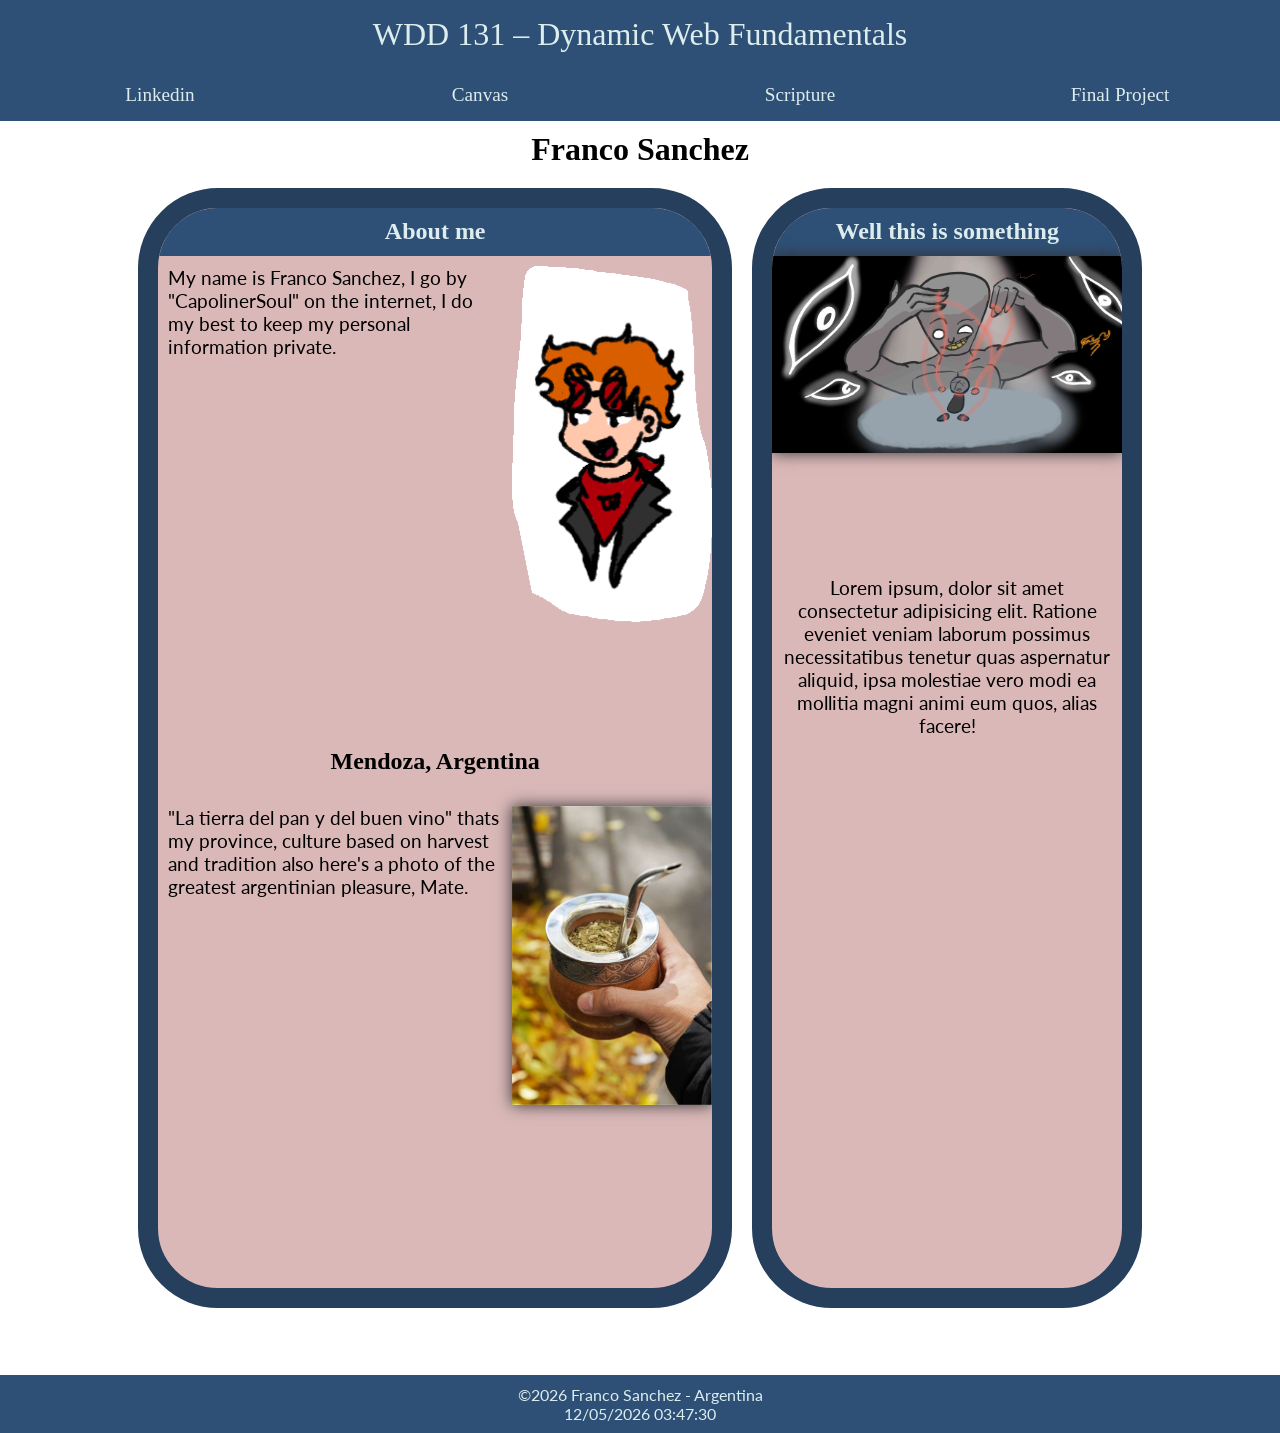
<file: index.html>
<!DOCTYPE html>
<html lang="en">
<head>
    <meta charset="UTF-8">
    <meta name="viewport" content="width=device-width, initial-scale=1.0">
    <title>WDD 131 – Dynamic Web Fundamentals – Franco Sanchez</title>
    <meta name="description" content="WDD 131 - Dynamic Web Fundamentals">
    <meta name="author" content="Franco Sanchez">
    <link rel="stylesheet" href="styles/base.css">
    <script src="scripts/getdates.js" defer></script>
    <link rel="preconnect" href="https://fonts.googleapis.com">
    <link rel="preconnect" href="https://fonts.gstatic.com" crossorigin>
    <link href="https://fonts.googleapis.com/css2?family=Lato:ital,wght@0,100;0,300;0,400;0,700;0,900;1,100;1,300;1,400;1,700;1,900&display=swap" rel="stylesheet">
    <link href="https://fonts.googleapis.com/css2?family=Google+Sans:ital,opsz,wght@0,17..18,400..700;1,17..18,400..700&family=Lato:ital,wght@0,100;0,300;0,400;0,700;0,900;1,100;1,300;1,400;1,700;1,900&display=swap" rel="stylesheet">
</head>
<body>
    <header>
        <span id="course-title">WDD 131 – Dynamic Web Fundamentals</span>
        <nav><ul>
            <li><a href="https://www.linkedin.com/in/franco-sanchez-358b66241/">Linkedin</a></li>
            <li><a href="https://byupw.instructure.com/">Canvas</a></li>
            <li><a href="https://www.churchofjesuschrist.org/study/scriptures/bofm/2-ne/2?lang=eng&id=p11-p12#p11">Scripture</a></li>
            <li><a href="final/final.html">Final Project</a></li>
        </ul></nav>
    </header>
    <main>
        <h1>Franco Sanchez</h1>
        <section class="card">
            <h2>About me</h2>
            <p>My name is Franco Sanchez, I go by "CapolinerSoul" on the internet, I do my best to keep my personal information private.</p>
            <img src="images/profile.png" alt="CapolinerSoul" id="photoid">
            <h3>Mendoza, Argentina</h3>
            <p>"La tierra del pan y del buen vino" thats my province, culture based on harvest and tradition also here's a photo of the greatest argentinian pleasure, Mate.</p>
            <img src="images/mate.jpg" alt="Mate">
        </section>
        <section class="card" id="megalink">
            <h2>Well this is something</h2>
            <a href="https://www.youtube.com/watch?v=3tjEtOsno3Y"><img src="images/kidhorror.jpg" alt="kidhorror" id="megaimg"></a>
            <p>Lorem ipsum, dolor sit amet consectetur adipisicing elit. Ratione eveniet veniam laborum possimus necessitatibus tenetur quas aspernatur aliquid, ipsa molestiae vero modi ea mollitia magni animi eum quos, alias facere!</p>
        </section>
    </main>
    <footer>
        <p>©<span id="currentyear"></span> Franco Sanchez - Argentina</p>
        <p id="lastModified"></p>
    </footer>
</body>
</html>
</file>
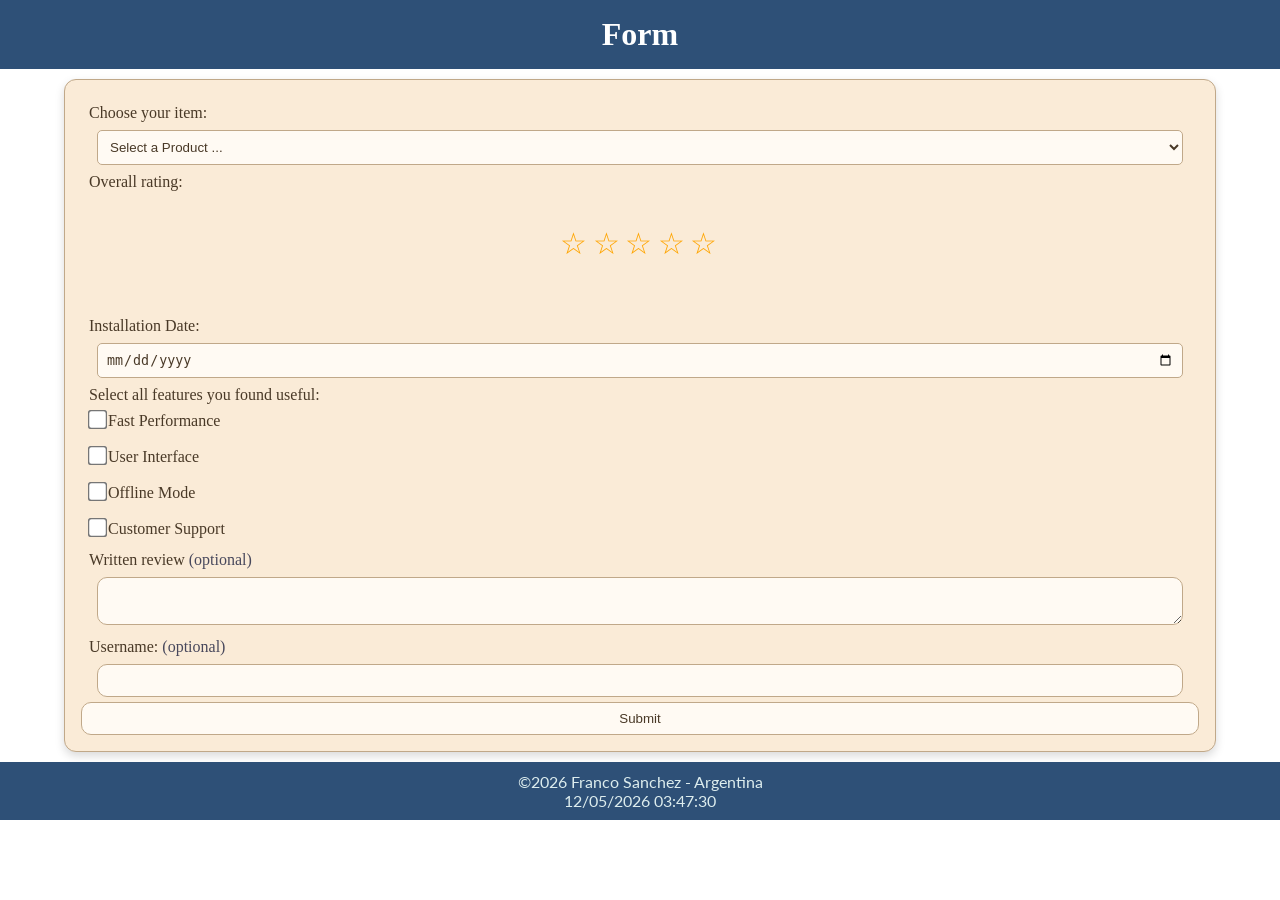
<file: form.html>
<!DOCTYPE html>
<html lang="en">
<head>
    <meta charset="UTF-8">
    <meta name="viewport" content="width=device-width, initial-scale=1.0">
    <title>WDD 131 – Dynamic Web Fundamentals – Franco Sanchez</title>
    <meta name="description" content="WDD 131 - Dynamic Web Fundamentals">
    <meta name="author" content="Franco Sanchez">
    <link rel="stylesheet" href="styles/base.css">
    <script src="scripts/getdates.js" defer></script>
    <script src="scripts/form.js" defer></script>
    <link rel="stylesheet" href="styles/form.css">
    <link rel="preconnect" href="https://fonts.googleapis.com">
    <link rel="preconnect" href="https://fonts.gstatic.com" crossorigin>
    <link href="https://fonts.googleapis.com/css2?family=Lato:ital,wght@0,100;0,300;0,400;0,700;0,900;1,100;1,300;1,400;1,700;1,900&display=swap" rel="stylesheet">
    <link href="https://fonts.googleapis.com/css2?family=Google+Sans:ital,opsz,wght@0,17..18,400..700;1,17..18,400..700&family=Lato:ital,wght@0,100;0,300;0,400;0,700;0,900;1,100;1,300;1,400;1,700;1,900&display=swap" rel="stylesheet">
</head>
<body>
    <header id="formtit"><h1>Form</h1></header>
    <div class="container">
    <form action="review.html" method="get">
        
        <div class="listing">
            <label for="product-select">Choose your item:</label>
            <select id="product-select" name="product" required>
            <option value="" disabled selected>Select a Product ...</option>
            </select>
        </div>
        <div class="startest"><p>Overall rating:</p>
        <div class="star-rating">
            <input type="radio" name="stars" id="star-a" value="1" required/>
            <label for="star-a"></label>

            <input type="radio" name="stars" id="star-b" value="2" required/>
            <label for="star-b"></label>

            <input type="radio" name="stars" id="star-c" value="3" required/>
            <label for="star-c"></label>

            <input type="radio" name="stars" id="star-d" value="4" required/>
            <label for="star-d"></label>

            <input type="radio" name="stars" id="star-e" value="5" required/>
            <label for="star-e"></label>
        </div>
        </div>
        <div class="insdate">
            <label for="install-date">Installation Date:</label>
            <input type="date" id="install-date" name="install-date" required>
        </div>
        <div>
            <fieldset>
                <legend>Select all features you found useful:</legend>

                <label for="feature1">
                    <input type="checkbox" id="feature1" name="features" value="fast_performance">
                    Fast Performance
                </label><br>

                <label for="feature2">
                    <input type="checkbox" id="feature2" name="features" value="user_interface">
                    User Interface
                </label><br>

                <label for="feature3">
                    <input type="checkbox" id="feature3" name="features" value="offline_mode">
                    Offline Mode
                </label><br>

                <label for="feature4">
                    <input type="checkbox" id="feature4" name="features" value="customer_support">
                    Customer Support
                </label>
            </fieldset>
        </div>
        <div class="writtenbox">
            <label for="user-review">Written review <span class="blu">(optional)</span></label>
            <textarea id="user-review" name="user_review"></textarea>
        </div>
        <div class="single-slot-text">
            <label for="username">Username: <span class="blu">(optional)</span></label>
            <input type="text" id="username" name="username">
        </div>
        <button type="submit">Submit</button>
    </form>
    </div>
    <footer>
    <p>©<span id="currentyear"></span> Franco Sanchez - Argentina</p>
        <p id="lastModified"></p>
    </footer>
</body>
</html>
</file>
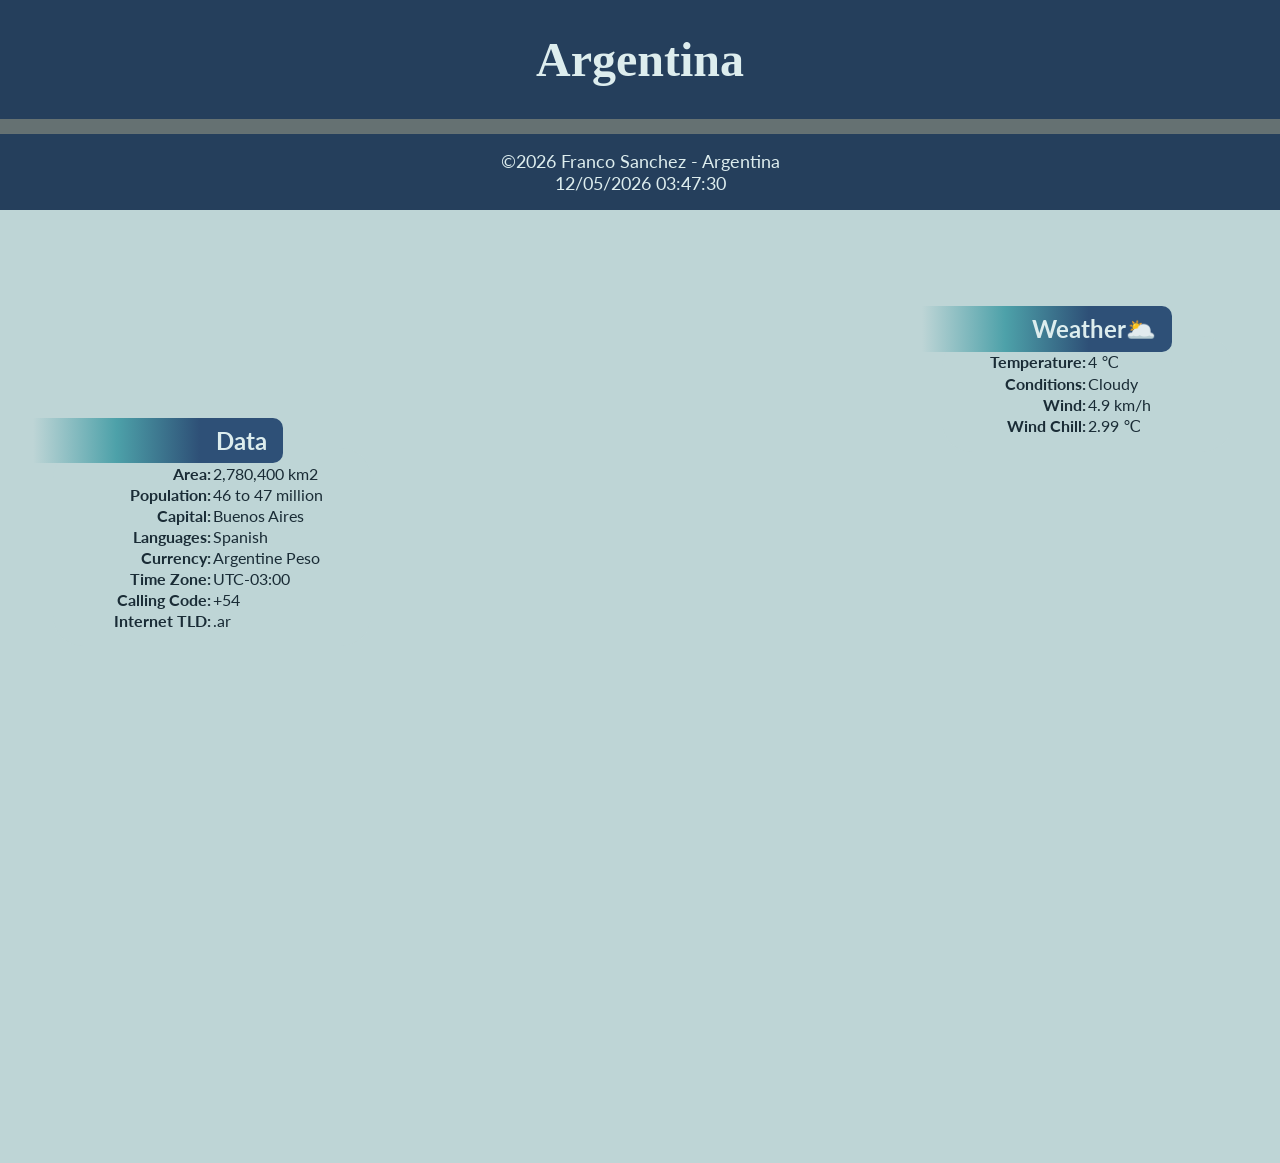
<file: place.html>
<!DOCTYPE html>
<html lang="en">
<head>
    <meta charset="UTF-8">
    <meta name="viewport" content="width=device-width, initial-scale=1.0">
    <title>WDD 131 – Dynamic Web Fundamentals – Franco Sanchez</title>
    <meta name="description" content="WDD 131 - Dynamic Web Fundamentals">
    <meta name="author" content="Franco Sanchez">
    <link rel="stylesheet" href="styles/place.css">
    <link rel="stylesheet" href="styles/place-large.css">
    <script src="scripts/getdates.js" defer></script>
    <script src="scripts/place.js" defer></script>
    <link rel="preconnect" href="https://fonts.googleapis.com">
    <link rel="preconnect" href="https://fonts.gstatic.com" crossorigin>
    <link href="https://fonts.googleapis.com/css2?family=Lato:ital,wght@0,100;0,300;0,400;0,700;0,900;1,100;1,300;1,400;1,700;1,900&display=swap" rel="stylesheet">
    <link href="https://fonts.googleapis.com/css2?family=Google+Sans:ital,opsz,wght@0,17..18,400..700;1,17..18,400..700&family=Lato:ital,wght@0,100;0,300;0,400;0,700;0,900;1,100;1,300;1,400;1,700;1,900&display=swap" rel="stylesheet">
</head>
<body>
    <header>
        <h1>Argentina</h1>
    </header>
    <main>
        <div class="container">
            <picture>
                <source srcset="images/perito_moreno.webp" media="(min-width:740px)">
                <img src="images/perito_small.webp" alt="perito_moreno">
            </picture>
            <section id="datalover">
                <div>
                    <h2>Data</h2>
                </div>
                <p class="infotype"><b>Area:</b></p><p class="info">2,780,400 km2</p>
                <p class="infotype"><b>Population:</b></p><p class="info">46 to 47 million</p>
                <p class="infotype"><b>Capital:</b></p><p class="info">Buenos Aires</p>
                <p class="infotype"><b>Languages:</b></p><p class="info">Spanish</p>
                <p class="infotype"><b>Currency:</b></p><p class="info">Argentine Peso</p>
                <p class="infotype"><b>Time Zone:</b></p><p class="info">UTC-03:00</p>
                <p class="infotype"><b>Calling Code:</b></p><p class="info">+54</p>
                <p class="infotype"><b>Internet TLD:</b></p><p class="info">.ar</p>
            </section>
            <section id="weatherlover">
                <div>
                    <h2 class="weathermenot">Weather</h2>
                </div>
                <img src="images/weather-icon.svg" alt="Weather Icon">
                <p class="infotype"><b>Temperature:</b></p><p class="info" id="temp"></p>
                <p class="infotype"><b>Conditions:</b></p><p class="info" id="cond"></p>
                <p class="infotype"><b>Wind:</b></p><p class="info" id="wind"></p>
                <p class="infotype"><b>Wind Chill:</b></p><p class="info" id="windc"></p>
            </section>
        </div>
    </main>
    <footer>
        <p>©<span id="currentyear"></span> Franco Sanchez - Argentina</p>
        <p id="lastModified"></p>
    </footer>
</body>
</html>
</file>
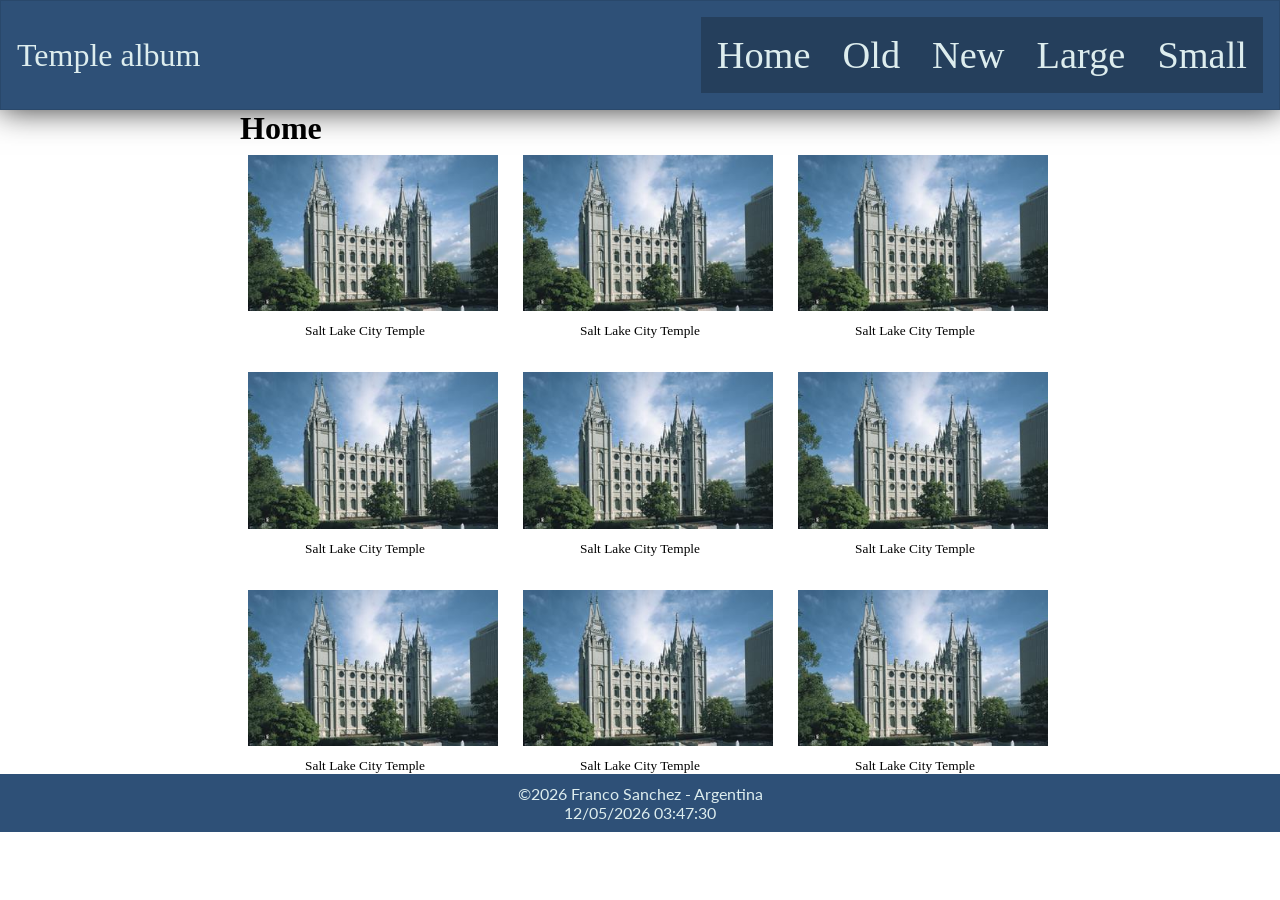
<file: temples.html>
<!DOCTYPE html>
<html lang="en">
<head>
    <meta charset="UTF-8">
    <meta name="viewport" content="width=device-width, initial-scale=1.0">
    <title>WDD 131 – Dynamic Web Fundamentals – Franco Sanchez</title>
    <meta name="description" content="Temple album">
    <meta name="author" content="Franco Sanchez">
    <link rel="stylesheet" href="styles/temples.css">
    <link rel="stylesheet" href="styles/temples-large.css">
    <script src="scripts/temples.js" defer></script>
    <script src="scripts/getdates.js" defer></script>
    <link rel="preconnect" href="https://fonts.googleapis.com">
    <link rel="preconnect" href="https://fonts.gstatic.com" crossorigin>
    <link href="https://fonts.googleapis.com/css2?family=Lato:ital,wght@0,100;0,300;0,400;0,700;0,900;1,100;1,300;1,400;1,700;1,900&display=swap" rel="stylesheet">
    <link href="https://fonts.googleapis.com/css2?family=Google+Sans:ital,opsz,wght@0,17..18,400..700;1,17..18,400..700&family=Lato:ital,wght@0,100;0,300;0,400;0,700;0,900;1,100;1,300;1,400;1,700;1,900&display=swap" rel="stylesheet">
</head>
<body>
    <header>
        Temple album
        <button type="button" id="menu"></button>
        <nav>   
                <a href="">Home</a>
                <a href="">Old</a>
                <a href="">New</a>
                <a href="">Large</a>
                <a href="">Small</a>
        </nav>
    </header>
    <main>
        <h1>Home</h1>
        <section>
            <div class="container">
                <figure><img src="images/salt-lake-temple.jpg" alt="salt lake temple"><figcaption>Salt Lake City Temple</figcaption></figure>
                <figure><img src="images/salt-lake-temple.jpg" alt="salt lake temple"><figcaption>Salt Lake City Temple</figcaption></figure>
                <figure><img src="images/salt-lake-temple.jpg" alt="salt lake temple"><figcaption>Salt Lake City Temple</figcaption></figure>
                <figure><img src="images/salt-lake-temple.jpg" alt="salt lake temple"><figcaption>Salt Lake City Temple</figcaption></figure>
                <figure><img src="images/salt-lake-temple.jpg" alt="salt lake temple"><figcaption>Salt Lake City Temple</figcaption></figure>
                <figure><img src="images/salt-lake-temple.jpg" alt="salt lake temple"><figcaption>Salt Lake City Temple</figcaption></figure>
                <figure><img src="images/salt-lake-temple.jpg" alt="salt lake temple"><figcaption>Salt Lake City Temple</figcaption></figure>
                <figure><img src="images/salt-lake-temple.jpg" alt="salt lake temple"><figcaption>Salt Lake City Temple</figcaption></figure>
                <figure><img src="images/salt-lake-temple.jpg" alt="salt lake temple"><figcaption>Salt Lake City Temple</figcaption></figure>  
            </div>
        </section>
        
    </main>
    <footer>
        <p>©<span id="currentyear"></span> Franco Sanchez - Argentina</p>
        <p id="lastModified"></p>
    </footer>
</body>
</html>
</file>
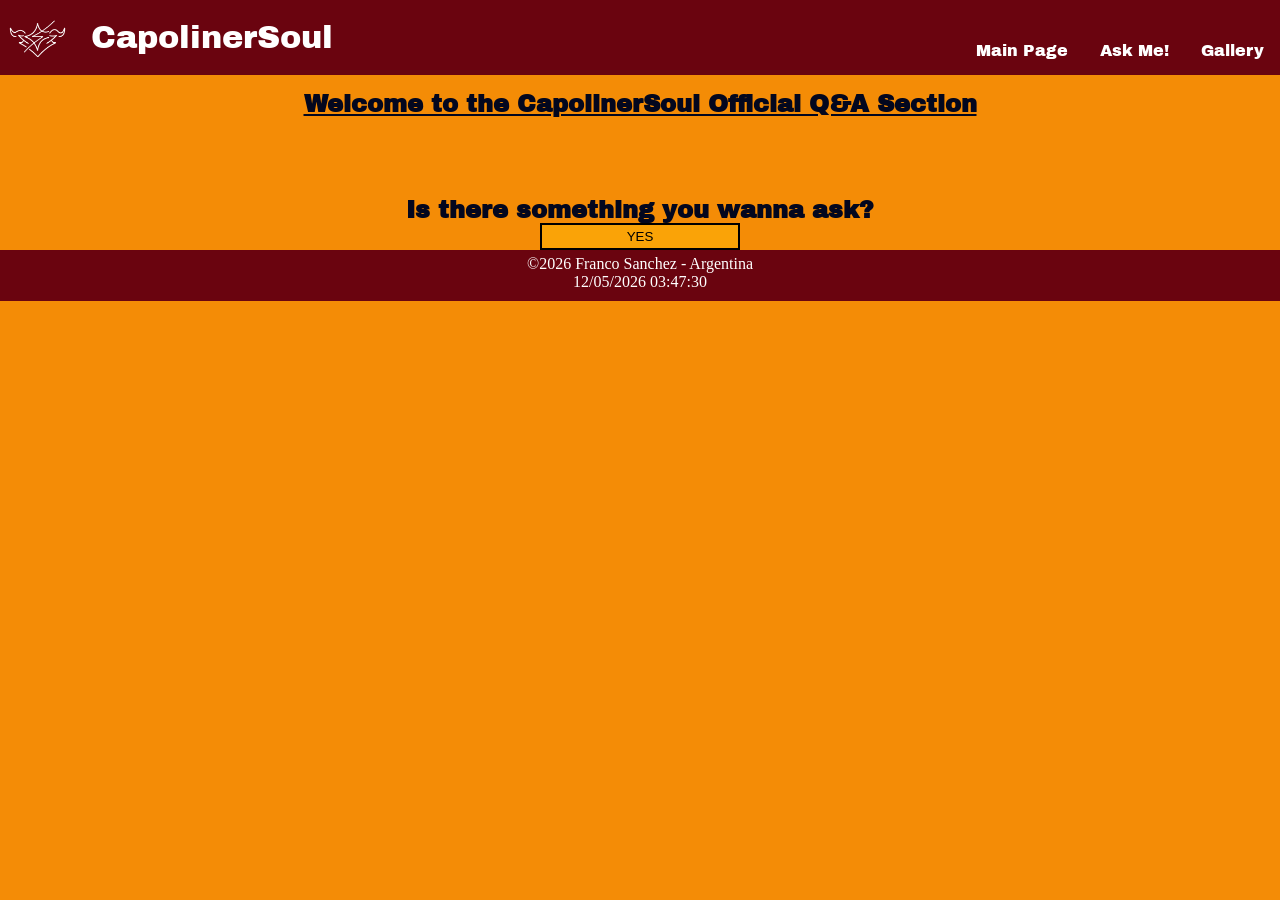
<file: project/plan2.html>
<!DOCTYPE html>
<html lang="en">
<head>
    <meta charset="UTF-8">
    <meta name="viewport" content="width=device-width, initial-scale=1.0">
    <title>Capoliner Soul's Realm</title>
    <script src="scripts/getdates.js" defer></script>
    <link rel="stylesheet" href="styles/plan.css">
    <link rel="stylesheet" href="styles/plan-large.css">
    <script src="scripts/plan.js" defer></script>
    <script src="scripts/form-logic.js" defer></script>
    <link rel="preconnect" href="https://fonts.googleapis.com">
    <link rel="preconnect" href="https://fonts.gstatic.com" crossorigin>
    <link href="https://fonts.googleapis.com/css2?family=Archivo+Black&family=Google+Sans:ital,opsz,wght@0,17..18,400..700;1,17..18,400..700&family=Lato:wght@400;700;900&family=Roboto:ital,wght@0,100..900;1,100..900&display=swap" rel="stylesheet">
</head>
<body>
    <header>
        <img src="images/souly_logo.webp" alt="souly_logo">
        <p>CapolinerSoul</p>
        <nav>
            <a href="siteplan.html">Main Page</a>
            <a href="plan2.html">Ask Me!</a>
            <a href="plan3.html">Gallery</a>
        </nav>
    </header>
    <section class="maintitle">
            <h1>Welcome to the CapolinerSoul Official Q&A Section</h1>
    </section>
    <section class="ask" id="lazy-ask-section">
                <h2>Is there something you wanna ask?</h2>
                <button id="booper">YES</button>
                <div id="notrepeating" class="hidden">
                    <p>You already made your question, don't be greedy!</p>
                </div>
                <!-- Añadida la clase hidden aquí para que no parpadee al cargar la página -->
                <div id="Q&A" class="hidden">
                    <form id="Question-Form">
                        <label for="name">Your Name</label>
                        <input type="text" id="name" name="name" required>
                        <label for="question">Your question</label>
                        <textarea name="question" id="question" required></textarea>
                        <button type="submit">Submit question</button>
                    </form>
                </div>
            </section>
    <footer>
        <p>©<span id="currentyear"></span> Franco Sanchez - Argentina</p>
        <p id="lastModified"></p>
    </footer>
</body>
</html>
</file>
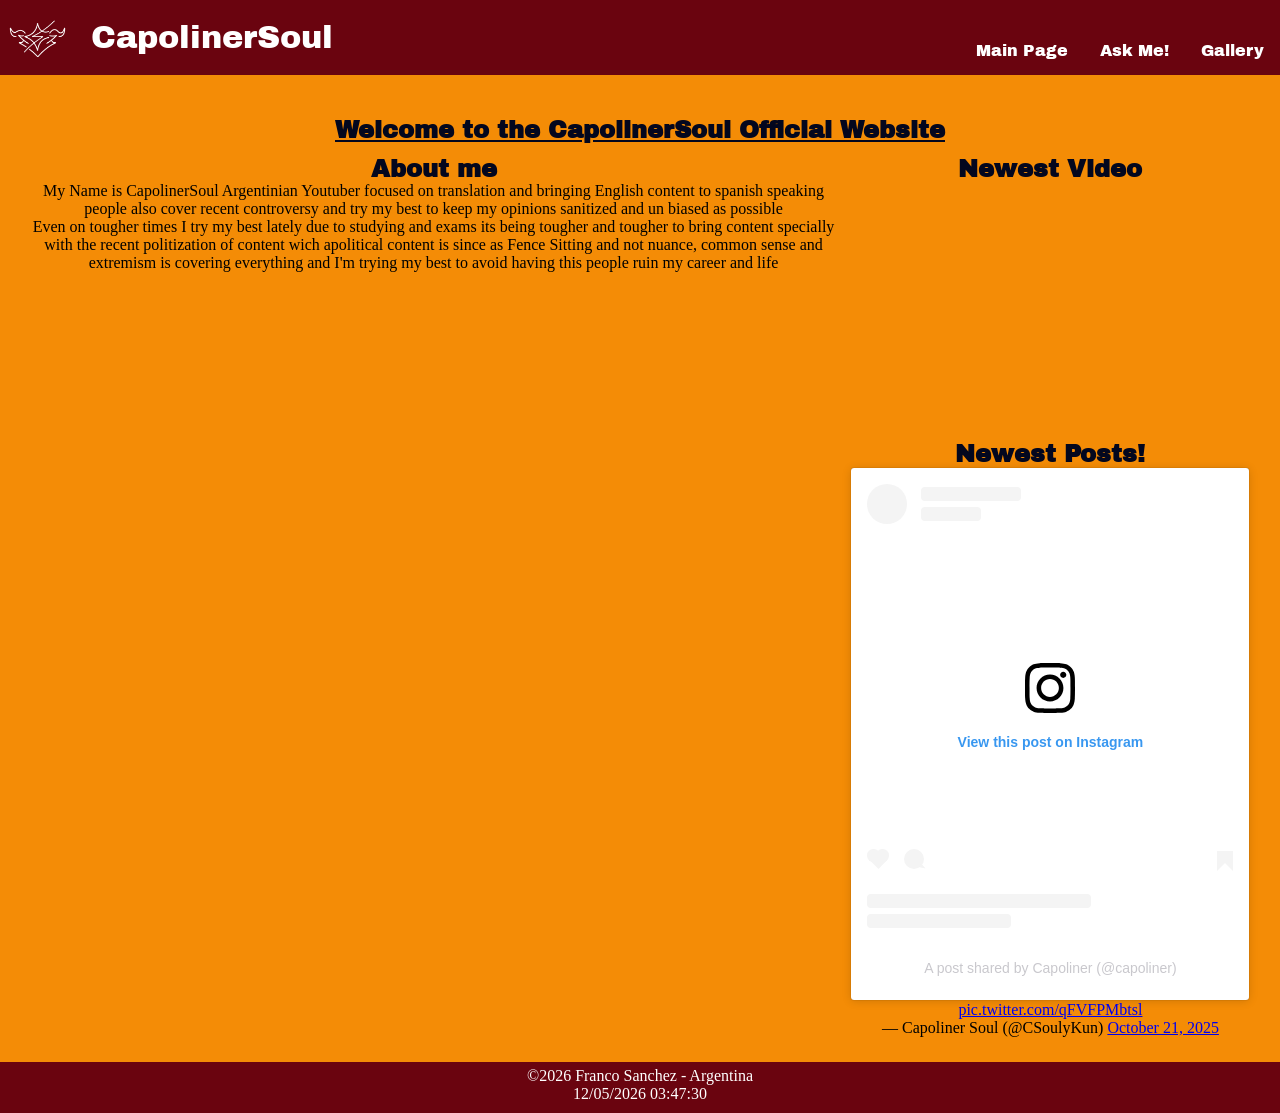
<file: project/siteplan.html>
<!DOCTYPE html>
<html lang="en">
<head>
    <meta charset="UTF-8">
    <meta name="viewport" content="width=device-width, initial-scale=1.0">
    <meta name="description" content="welcome to the CapolinerSoul Official Website">
    <meta name="author" content="Franco Sanchez">
    <title>Capoliner Soul's Realm</title>
    <script src="scripts/getdates.js" defer></script>
    <link rel="stylesheet" href="styles/plan.css">
    <link rel="stylesheet" href="styles/plan-large.css">
    <script src="scripts/plan.js" defer></script>
    <script src="scripts/form-logic.js" defer></script>
    <link rel="preconnect" href="https://fonts.googleapis.com">
    <link rel="preconnect" href="https://fonts.gstatic.com" crossorigin>
    <link href="https://fonts.googleapis.com/css2?family=Archivo+Black&family=Google+Sans:ital,opsz,wght@0,17..18,400..700;1,17..18,400..700&family=Lato:wght@400;700;900&family=Roboto:ital,wght@0,100..900;1,100..900&display=swap" rel="stylesheet">
</head>
<body>
    <header>
        <img src="images/souly_logo.webp" alt="souly_logo">
        <p>CapolinerSoul</p>
        <nav>
            <a href="siteplan.html">Main Page</a>
            <a href="plan2.html">Ask Me!</a>
            <a href="plan3.html">Gallery</a>
        </nav>
    </header>
    <div id="absolute_container">
        <section class="maintitle">
            <h1>Welcome to the CapolinerSoul Official Website</h1>
        </section>
        
        <section class="mediumcontent">
            <h2>About me</h2>
            <p>My Name is CapolinerSoul Argentinian Youtuber focused on translation and bringing English content to spanish speaking people also cover recent controversy and try my best to keep my opinions sanitized and un biased as possible</p>
            <p>Even on tougher times I try my best lately due to studying and exams its being tougher and tougher to bring content specially with the recent politization of content wich apolitical content is since as Fence Sitting and not nuance, common sense and extremism is covering everything and I'm trying my best to avoid having this people ruin my career and life</p>
            <!-- Cambiado a minúscula para mantener consistencia semántica estándar -->
        </section>
        <section class="smallcontent">
            <h2>Newest Video</h2>
            <div id="newvid">
                <iframe src="https://www.youtube.com/embed/k37mfW4xetQ?si=Ud3FFrWboJbs7qMI" title="YouTube video player" frameborder="0" allow="accelerometer; autoplay; clipboard-write; encrypted-media; gyroscope; picture-in-picture; web-share" referrerpolicy="strict-origin-when-cross-origin" allowfullscreen></iframe>
            </div>
        </section>
        
        <section class="smallcontent">
            <h2>Newest Posts!</h2> <!--tried to be automatic but the autoget links were part of a paid service-->
            <div id="newpostig"><blockquote class="instagram-media" data-instgrm-captioned data-instgrm-permalink="https://www.instagram.com/p/DQgEhatDRNx/?utm_source=ig_embed&amp;utm_campaign=loading" data-instgrm-version="14" style=" background:#FFF; border:0; border-radius:3px; box-shadow:0 0 1px 0 rgba(0,0,0,0.5),0 1px 10px 0 rgba(0,0,0,0.15); margin: 1px; max-width:540px; min-width:326px; padding:0; width:99.375%; width:-webkit-calc(100% - 2px); width:calc(100% - 2px);"><div style="padding:16px;"> <a href="https://www.instagram.com/p/DQgEhatDRNx/?utm_source=ig_embed&amp;utm_campaign=loading" style=" background:#FFFFFF; line-height:0; padding:0 0; text-align:center; text-decoration:none; width:100%;" target="_blank"> <div style=" display: flex; flex-direction: row; align-items: center;"> <div style="background-color: #F4F4F4; border-radius: 50%; flex-grow: 0; height: 40px; margin-right: 14px; width: 40px;"></div> <div style="display: flex; flex-direction: column; flex-grow: 1; justify-content: center;"> <div style=" background-color: #F4F4F4; border-radius: 4px; flex-grow: 0; height: 14px; margin-bottom: 6px; width: 100px;"></div> <div style=" background-color: #F4F4F4; border-radius: 4px; flex-grow: 0; height: 14px; width: 60px;"></div></div></div><div style="padding: 19% 0;"></div> <div style="display:block; height:50px; margin:0 auto 12px; width:50px;"><svg width="50px" height="50px" viewBox="0 0 60 60" version="1.1" xmlns="https://www.w3.org/2000/svg" xmlns:xlink="https://www.w3.org/1999/xlink"><g stroke="none" stroke-width="1" fill="none" fill-rule="evenodd"><g transform="translate(-511.000000, -20.000000)" fill="#000000"><g><path d="M556.869,30.41 C554.814,30.41 553.148,32.076 553.148,34.131 C553.148,36.186 554.814,37.852 556.869,37.852 C558.924,37.852 560.59,36.186 560.59,34.131 C560.59,32.076 558.924,30.41 556.869,30.41 M541,60.657 C535.114,60.657 530.342,55.887 530.342,50 C530.342,44.114 535.114,39.342 541,39.342 C546.887,39.342 551.658,44.114 551.658,50 C551.658,55.887 546.887,60.657 541,60.657 M541,33.886 C532.1,33.886 524.886,41.1 524.886,50 C524.886,58.899 532.1,66.113 541,66.113 C549.9,66.113 557.115,58.899 557.115,50 C557.115,41.1 549.9,33.886 541,33.886 M565.378,62.101 C565.244,65.022 564.756,66.606 564.346,67.663 C563.803,69.06 563.154,70.057 562.106,71.106 C561.058,72.155 560.06,72.803 558.662,73.347 C557.607,73.757 556.021,74.244 553.102,74.378 C549.944,74.521 548.997,74.552 541,74.552 C533.003,74.552 532.056,74.521 528.898,74.378 C525.979,74.244 524.393,73.757 523.338,73.347 C521.94,72.803 520.942,72.155 519.894,71.106 C518.846,70.057 518.197,69.06 517.654,67.663 C517.244,66.606 516.755,65.022 516.623,62.101 C516.479,58.943 516.448,57.996 516.448,50 C516.448,42.003 516.479,41.056 516.623,37.899 C516.755,34.978 517.244,33.391 517.654,32.338 C518.197,30.938 518.846,29.942 519.894,28.894 C520.942,27.846 521.94,27.196 523.338,26.654 C524.393,26.244 525.979,25.756 528.898,25.623 C532.057,25.479 533.004,25.448 541,25.448 C548.997,25.448 549.943,25.479 553.102,25.623 C556.021,25.756 557.607,26.244 558.662,26.654 C560.06,27.196 561.058,27.846 562.106,28.894 C563.154,29.942 563.803,30.938 564.346,32.338 C564.756,33.391 565.244,34.978 565.378,37.899 C565.522,41.056 565.552,42.003 565.552,50 C565.552,57.996 565.522,58.943 565.378,62.101 M570.82,37.631 C570.674,34.438 570.167,32.258 569.425,30.349 C568.659,28.377 567.633,26.702 565.965,25.035 C564.297,23.368 562.623,22.342 560.652,21.575 C558.743,20.834 556.562,20.326 553.369,20.18 C550.169,20.033 549.148,20 541,20 C532.853,20 531.831,20.033 528.631,20.18 C525.438,20.326 523.257,20.834 521.349,21.575 C519.376,22.342 517.703,23.368 516.035,25.035 C514.368,26.702 513.342,28.377 512.574,30.349 C511.834,32.258 511.326,34.438 511.181,37.631 C511.035,40.831 511,41.851 511,50 C511,58.147 511.035,59.17 511.181,62.369 C511.326,65.562 511.834,67.743 512.574,69.651 C513.342,71.625 514.368,73.296 516.035,74.965 C517.703,76.634 519.376,77.658 521.349,78.425 C523.257,79.167 525.438,79.673 528.631,79.82 C531.831,79.965 532.853,80.001 541,80.001 C549.148,80.001 550.169,79.965 553.369,79.82 C556.562,79.673 558.743,79.167 560.652,78.425 C562.623,77.658 564.297,76.634 565.965,74.965 C567.633,73.296 568.659,71.625 569.425,69.651 C570.167,67.743 570.674,65.562 570.82,62.369 C570.966,59.17 571,58.147 571,50 C571,41.851 570.966,40.831 570.82,37.631"></path></g></g></g></svg></div><div style="padding-top: 8px;"> <div style=" color:#3897f0; font-family:Arial,sans-serif; font-size:14px; font-style:normal; font-weight:550; line-height:18px;">View this post on Instagram</div></div><div style="padding: 12.5% 0;"></div> <div style="display: flex; flex-direction: row; margin-bottom: 14px; align-items: center;"><div> <div style="background-color: #F4F4F4; border-radius: 50%; height: 12.5px; width: 12.5px; transform: translateX(0px) translateY(7px);"></div> <div style="background-color: #F4F4F4; height: 12.5px; transform: rotate(-45deg) translateX(3px) translateY(1px); width: 12.5px; flex-grow: 0; margin-right: 14px; margin-left: 2px;"></div> <div style="background-color: #F4F4F4; border-radius: 50%; height: 12.5px; width: 12.5px; transform: translateX(9px) translateY(-18px);"></div></div><div style="margin-left: 8px;"> <div style=" background-color: #F4F4F4; border-radius: 50%; flex-grow: 0; height: 20px; width: 20px;"></div> <div style=" width: 0; height: 0; border-top: 2px solid transparent; border-left: 6px solid #f4f4f4; border-bottom: 2px solid transparent; transform: translateX(16px) translateY(-4px) rotate(30deg)"></div></div><div style="margin-left: auto;"> <div style=" width: 0px; border-top: 8px solid #F4F4F4; border-right: 8px solid transparent; transform: translateY(16px);"></div> <div style=" background-color: #F4F4F4; flex-grow: 0; height: 12px; width: 16px; transform: translateY(-4px);"></div> <div style=" width: 0; height: 0; border-top: 8px solid #F4F4F4; border-left: 8px solid transparent; transform: translateY(-4px) translateX(8px);"></div></div></div> <div style="display: flex; flex-direction: column; flex-grow: 1; justify-content: center; margin-bottom: 24px;"> <div style=" background-color: #F4F4F4; border-radius: 4px; flex-grow: 0; height: 14px; margin-bottom: 6px; width: 224px;"></div> <div style=" background-color: #F4F4F4; border-radius: 4px; flex-grow: 0; height: 14px; width: 144px;"></div></div></a><p style=" color:#c9c8cd; font-family:Arial,sans-serif; font-size:14px; line-height:17px; margin-bottom:0; margin-top:8px; overflow:hidden; padding:8px 0 7px; text-align:center; text-overflow:ellipsis; white-space:nowrap;"><a href="https://www.instagram.com/p/DQgEhatDRNx/?utm_source=ig_embed&amp;utm_campaign=loading" style=" color:#c9c8cd; font-family:Arial,sans-serif; font-size:14px; font-style:normal; font-weight:normal; line-height:17px; text-decoration:none;" target="_blank">A post shared by Capoliner (@capoliner)</a></p></div></blockquote>
                <script async src="//www.instagram.com/embed.js"></script>
            </div>
            <div id="newpostx"><blockquote class="twitter-tweet" data-conversation="none" data-dnt="true" data-theme="dark"><p lang="zxx" dir="ltr"><a href="https://t.co/qFVFPMbtsl">pic.twitter.com/qFVFPMbtsl</a></p>&mdash; Capoliner Soul (@CSoulyKun) <a href="https://x.com/CSoulyKun/status/1980626950570885234?ref_src=twsrc%5Etfw">October 21, 2025</a></blockquote> <script async src="https://platform.x.com/widgets.js" charset="utf-8"></script></div>
        </section>
    </div>
    <footer>
        <p>©<span id="currentyear"></span> Franco Sanchez - Argentina</p>
        <p id="lastModified"></p>
    </footer>
</body>
</html>
</file>
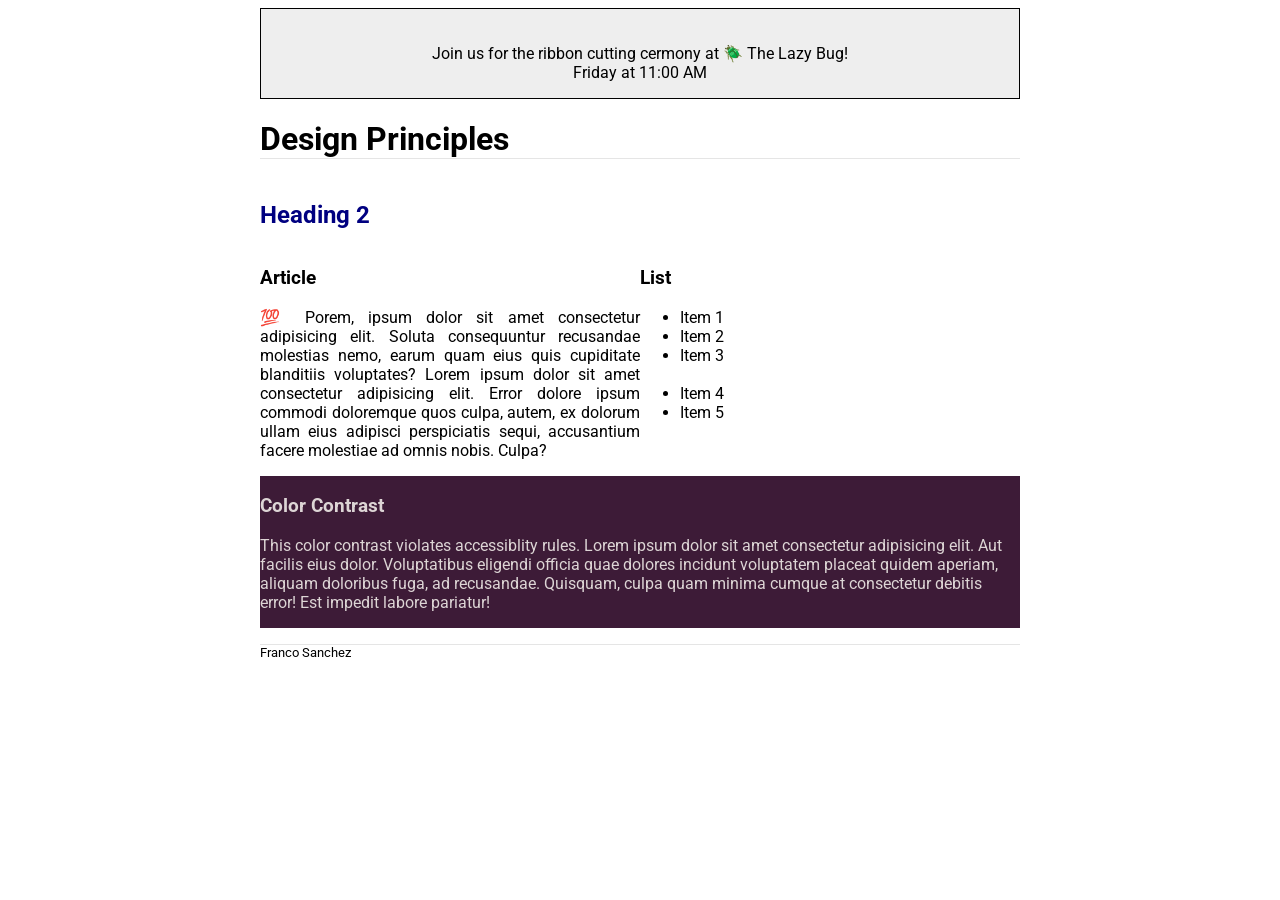
<file: week03/design.html>
<!DOCTYPE html>
<html lang="en">
<head>
    <meta charset="UTF-8">
    <meta name="viewport" content="width=device-width, initial-scale=1.0">
    <title>Document</title>
    <link href="https://fonts.googleapis.com/css2?family=Roboto:wght@400;700&display=swap" rel="stylesheet">
    <link rel="stylesheet" href="styles/design.css">
</head>
<body>
    <header>
	<div class="banner" behavior="alternate" direction="right"><br>Join us for the ribbon cutting cermony at 🪲 The Lazy Bug!<br>Friday at 11:00 AM</div>
	<h1>Design Principles</h1>
</header>
<main>
	<h2>Heading 2</h2>
	<section>
		<h3>Article</h3>
		<article>
			<p>💯 Porem, ipsum dolor sit amet consectetur adipisicing elit. Soluta consequuntur recusandae molestias nemo, earum quam eius quis cupiditate blanditiis voluptates? Lorem ipsum dolor sit amet consectetur adipisicing elit. Error dolore ipsum commodi doloremque quos culpa, autem, ex dolorum ullam eius adipisci perspiciatis sequi, accusantium facere molestiae ad omnis nobis. Culpa?</p>
		</article>
	</section>
	<section>
		<h3>List</h3>
		<ul>
			<li>Item 1</li>
			<li>Item 2</li>
			<li>Item 3<br><br></li>
			<li>Item 4</li>
			<li>Item 5</li>
		</ul>
	</section>
	<div class="callout">
		<h3>Color Contrast</h3>
		<p>This color contrast violates accessiblity rules. Lorem ipsum dolor sit amet consectetur adipisicing elit. Aut facilis eius dolor. Voluptatibus eligendi officia quae dolores incidunt voluptatem placeat quidem aperiam, aliquam doloribus fuga, ad recusandae. Quisquam, culpa quam minima cumque at consectetur debitis error! Est impedit labore pariatur!</p>
	</div>
</main>
<footer>
	Franco Sanchez 
</footer>
</body>
</html>
</file>
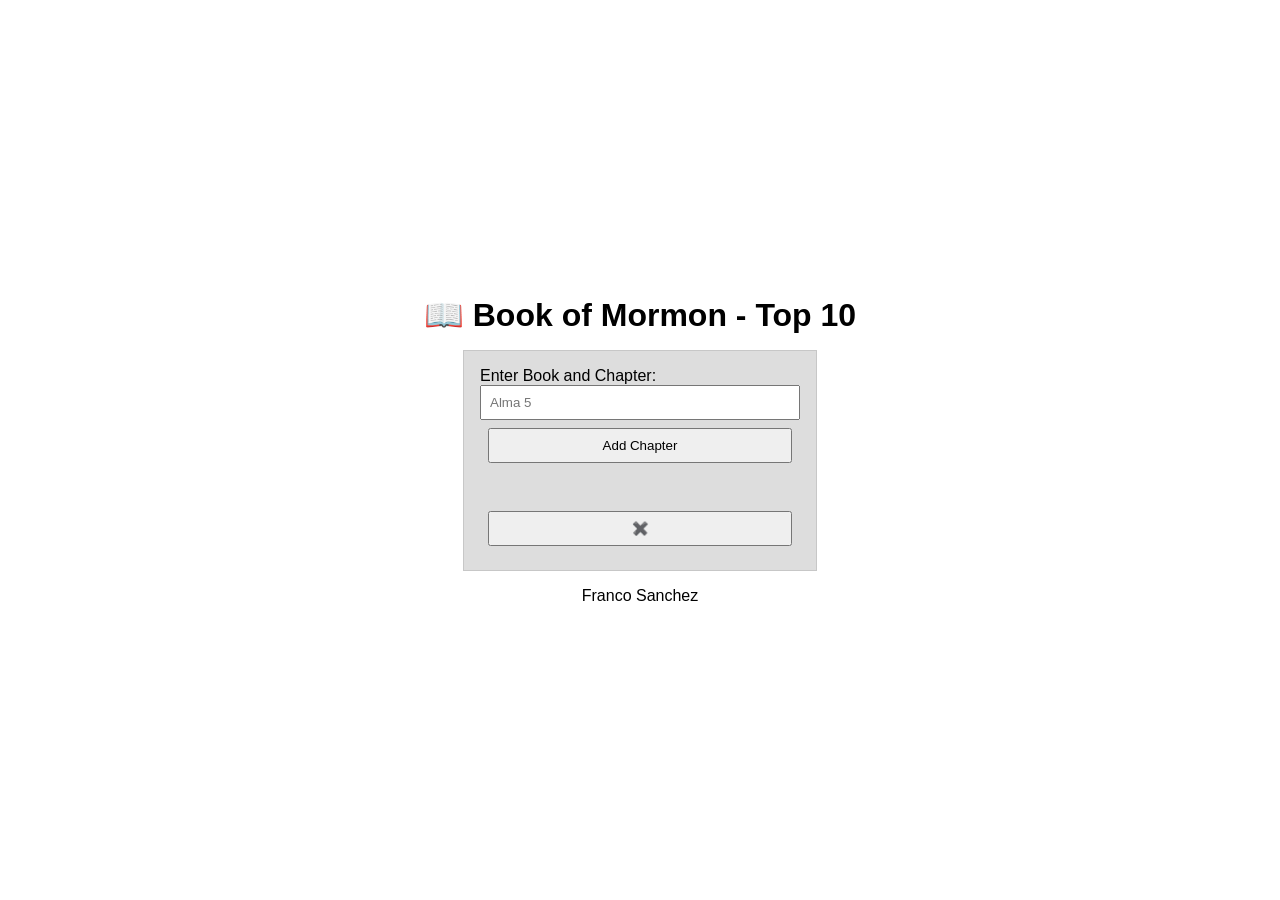
<file: week2/bom.html>
<head>
    <meta charset="UTF-8">
    <meta name="viewport" content="width=device-width, initial-scale=1.0">
    <meta name="description" content="this is week2 learning activity">
    <title>WEEK 2</title>
    <meta name="author" content="Franco Sanchez">
    <link rel="preconnect" href="https://fonts.googleapis.com">
    <link rel="preconnect" href="https://fonts.gstatic.com" crossorigin>
    <link href="https://fonts.googleapis.com/css2?family=Google+Sans:ital,opsz,wght@0,17..18,400..700;1,17..18,400..700&family=Lato:ital,wght@0,100;0,300;0,400;0,700;0,900;1,100;1,300;1,400;1,700;1,900&family=Roboto:ital,wght@0,100..900;1,100..900&display=swap" rel="stylesheet">
    <link rel="stylesheet" href="styles/bom.css">
    <script src="scripts/bom.js" defer></script>
</head>
<body>
        <h1>📖 Book of Mormon - Top 10</h1>
<main>
	<label for="favchap">Enter Book and Chapter: </label>
	<input type="text" id="favchap" placeholder="Alma 5">
	<button type="submit">Add Chapter</button>
	<ul id="list"></ul>
    <button aria-label="Close" id="close-button">✖️</button>
</main>
</body>
<footer>Franco Sanchez</footer>
</file>
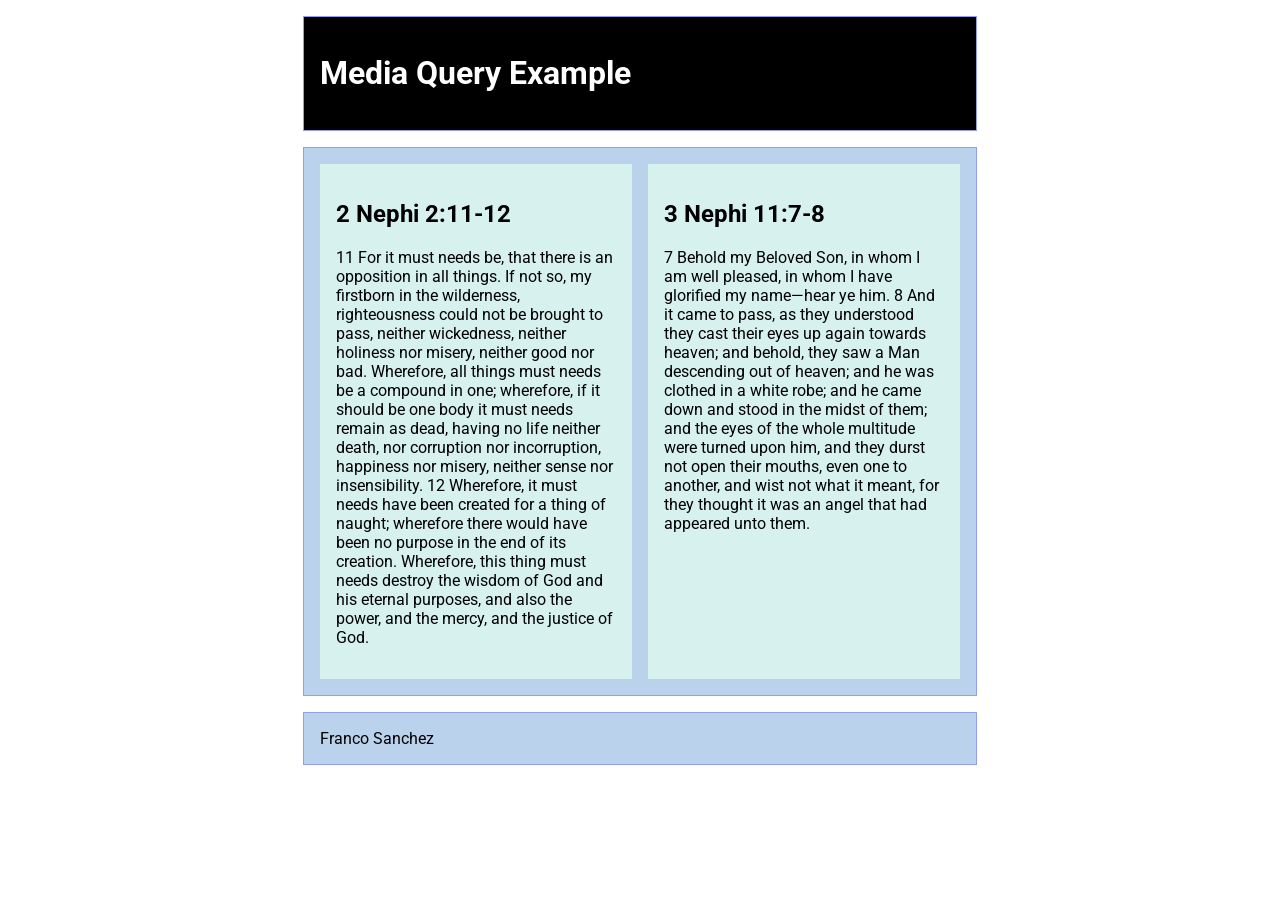
<file: week2/media-query.html>
<!DOCTYPE html>
<html lang="en">
<head>
    <meta charset="UTF-8">
    <meta name="viewport" content="width=device-width, initial-scale=1.0">
    <meta name="description" content="this is week2 learning activity">
    <title>WEEK 2</title>
    <meta name="author" content="Franco Sanchez">
    <link rel="preconnect" href="https://fonts.googleapis.com">
    <link rel="preconnect" href="https://fonts.gstatic.com" crossorigin>
    <link href="https://fonts.googleapis.com/css2?family=Google+Sans:ital,opsz,wght@0,17..18,400..700;1,17..18,400..700&family=Lato:ital,wght@0,100;0,300;0,400;0,700;0,900;1,100;1,300;1,400;1,700;1,900&family=Roboto:ital,wght@0,100..900;1,100..900&display=swap" rel="stylesheet">
    <link rel="stylesheet" href="styles/media-query.css">
    <link rel="stylesheet" href="styles/media-query-large.css">
</head>
<body>
    <header>
        <h1>Media Query Example</h1>
    </header>
    <main>
        <section>
            <h2>2 Nephi 2:11-12</h2>
            <p>
                11 For it must needs be, that there is an opposition in all things. If not so, my firstborn in the wilderness, righteousness could not be brought to pass, neither wickedness, neither holiness nor misery, neither good nor bad. Wherefore, all things must needs be a compound in one; wherefore, if it should be one body it must needs remain as dead, having no life neither death, nor corruption nor incorruption, happiness nor misery, neither sense nor insensibility.

                12 Wherefore, it must needs have been created for a thing of naught; wherefore there would have been no purpose in the end of its creation. Wherefore, this thing must needs destroy the wisdom of God and his eternal purposes, and also the power, and the mercy, and the justice of God.
            </p>
        </section>
        <section>
            <h2>3 Nephi 11:7-8</h2>
            <p>
                7 Behold my Beloved Son, in whom I am well pleased, in whom I have glorified my name—hear ye him.

                8 And it came to pass, as they understood they cast their eyes up again towards heaven; and behold, they saw a Man descending out of heaven; and he was clothed in a white robe; and he came down and stood in the midst of them; and the eyes of the whole multitude were turned upon him, and they durst not open their mouths, even one to another, and wist not what it meant, for they thought it was an angel that had appeared unto them.
            </p>
        </section>
    </main>
    <footer>
        Franco Sanchez
    </footer>
</body>
</html>
</file>
<file: styles/base.css>
:root {
    --primary-color: #ddedee;
    --secondary-color: #D7E8BA;
    --accent1-color: #4DA1A9;
    --accent2-color: #2E5077;
    --accent3-color: #253f5c;
    --Background-color:#dab8b8;
    --heading-font: "Google Sans", "Times new Roman", "Georgia", serif;
    --body-font: "Lato", Arial, Helvetica, sans-serif;
    --text-color:rgb(73, 57, 39);
}

* {
    margin: 0;
    padding: 0;
    box-sizing: border-box;
}

header{
    background-color: var(--accent2-color);
    margin: 0 auto;
    width: 100%;
    text-align: center;
    height: auto;
}

header span {
    color: var(--primary-color);
    font-family: var(--heading-font);
    font-size: xx-large;
    padding: 1rem;
    display: block;
}

nav ul {
    display: flex;
    justify-content: space-around;
    list-style-type: none;
}

nav ul li {
    flex: 1 1 100%;
}

nav a {
    display: block;
    background-color: var(--accent2-color);
    padding: 10px 10px;
    margin: 5px 1px;
    text-align: center;
    color: var(--primary-color);
    font-family: var(--heading-font);
    font-size: larger;
    text-shadow: var(--accent2-color);
    text-decoration: none;
}
nav a:hover{
    background-color: var(--accent1-color);
    color: var(--secondary-color);
}

main{
    width: 80%;
    margin: 0 auto;
    display: grid;
    grid-template-columns: 3fr 2fr;
    grid-template-rows: 1fr 20fr 1fr;
}

main h1{
    margin: 10px;
    text-align: center;
    grid-column: span 2;
    grid-row: span 1;

}

footer {
    background-color: var(--accent2-color);
    color: var(--primary-color);
    font-family: var(--body-font);
    font-size: medium;
    text-align: center;
    padding: 10px;
}

.card{
    display: grid;
    grid-template-columns: 3fr 1fr;
    grid-template-rows: 3rem 1fr 3rem 1fr;
    margin: 10px;
    border: 20px solid var(--accent3-color);
    border-radius: 5rem;
    overflow: hidden;
    background-color: var(--Background-color);
}

.card h2{
    text-align: center;
    grid-column: span 2;
    grid-row: span 1;
    background-color: var(--accent2-color);
    padding: 10px;
    color: var(--primary-color);
}
.card h3{
    grid-column: span 2;
    grid-row: span 1;
    font-family: var(--heading-font);
    text-align: center;
    font-size: x-large;
}
.card p{
    grid-column: span 1;
    font-family: var(--body-font);
    font-size: larger;
    margin: 10px;
}
.card img{
    margin-top: 10px;
    grid-column: span 1;
    width: 200px;
    box-shadow: 0 0 15px #333;
}

#megalink{
    grid-template-rows: 3rem 300px 1fr;
    grid-template-columns: 1fr;
}

#megalink a{
    grid-column: span 3;
    grid-row: span 1;
    place-items: center;
}


#megalink p{

    margin-top: 20px;
    text-align: center;
}

#megalink img{
    margin-top: 0;
    width: 100%;
}

#photoid{
    box-shadow: 0 0 0px black;
}
</file>
<file: styles/form.css>
.container{
  display: block;
  margin: auto;
  margin-top: 10px;
  margin-bottom: 10px;
  background-color: antiquewhite;
  padding: 1rem;
  width: 90%;

  border-radius: 12px; 
  
  box-shadow: 0px 4px 10px 0px rgba(0, 0, 0, 0.15);
  border: 1px solid rgb(192, 168, 137); 
  overflow: hidden;
}

.listing{
  display: grid;
  grid-template-rows: auto;
}
.listing label {
  color: var(--text-color);
  padding: 0.5rem;
}
.listing select {
  color: var(--text-color);
  background-color: rgb(255, 250, 243);
  padding: 0.5rem;
  margin: 0 1rem;
  border-radius: 5px;
  border: 1px solid rgb(192, 168, 137);;
}

.insdate {
  display: grid;
  grid-template-rows: auto;
}

.insdate label{
  color: var(--text-color);
  padding: 0.5rem;
}
.insdate input{
  color: var(--text-color);
  background-color: rgb(255, 250, 243);
  padding: 0.5rem;
  margin: 0 1rem;
  border-radius: 5px;
  border: 1px solid rgb(192, 168, 137);;
}

.writtenbox{
  display: grid;
  grid-template-rows: auto;
  border: none;
  margin-bottom: 5px;
}

.writtenbox label{
  color: var(--text-color);
  padding: 0.5rem;
}

.writtenbox textarea{
  color: var(--text-color);
  background-color: rgb(255, 250, 243);
  padding: 0.5rem;
  margin: 0 1rem;
  border-radius: 10px;
  border: 1px solid rgb(192, 168, 137);;
}
.single-slot-text{
  display: grid;
  grid-template-rows: auto;
  border: none;
  margin-bottom: 5px;
}

.single-slot-text label{
  color: var(--text-color);
  padding: 0.5rem;
}
.single-slot-text input{
  color: var(--text-color);
  background-color: rgb(255, 250, 243);
  padding: 0.5rem;
  margin: 0 1rem;
  border-radius: 10px;
  border: 1px solid rgb(192, 168, 137);;
}

button{
  display: block;
  color: var(--text-color);
  margin: 0 auto;
  border-radius: 10px;
  background-color: rgb(255, 250, 243);
  border: 1px solid rgb(192, 168, 137);
  padding: 0.5rem;
  width: 100%;
}

button:hover{
  background-color: rgb(207, 194, 176);
  border: 1px solid rgb(138, 118, 93);
}

fieldset{
  display: grid;
  grid-template-rows: auto;
  border: none;
  margin-bottom: 5px;
}
fieldset legend {
  color: var(--text-color);
  padding: 0.5rem;
}
fieldset label {
  color: var(--text-color);
  margin-left: 10px;
}
fieldset input[type="checkbox"]{
  color: var(--text-color);
  background-color: rgb(255, 250, 243);
  border-radius: 5px;
  border: 1px solid rgb(192, 168, 137);
  transform: scale(1.5);
}

.startest{
  color: var(--text-color);
  padding: 0.5rem;
}
.blu{
  color: #48485c;
}
#formtit{
    color: white;
    padding: 1rem;
}

.star-rating {
  display: flex;
  align-items: center;
  width: 160px;
  flex-direction: row-reverse;
  justify-content: space-between;
  margin: 40px auto;
  position: relative;
}
/* hide the inputs */
.star-rating input {
  display: none;
}
/* set properties of all labels */
.star-rating > label {
  width: 30px;
  height: 30px;
  font-family: Arial;
  font-size: 30px;
  transition: 0.2s ease;
  color: orange;
}
/* give label a hover state */
.star-rating label:hover {
  color: #ff69b4;
  transition: 0.2s ease;
}
.star-rating label:active::before {
  transform:scale(1.1);
}

/* set shape of unselected label */
.star-rating label::before {
  content: '\2606';
  position: absolute;
  top: 0px;
  line-height: 26px;
}
/* set full star shape for checked label and those that come after it */
.star-rating input:checked ~ label:before {
  content:'\2605';
}

@-moz-document url-prefix() {
  .star-rating input:checked ~ label:before {
  font-size: 36px;
  line-height: 21px;
  }
}
</file>
<file: styles/place.css>
:root {
    --primary-color: #ddedee;
    --secondary-color: #1a2c36;
    --accent1-color: #4DA1A9;
    --accent2-color: #2E5077;
    --accent3-color: #253f5c;
    --Background-color:#bed5d6;
    --heading-font: "Google Sans", "Times new Roman", "Georgia", serif;
    --body-font: "Lato", Arial, Helvetica, sans-serif;
}

* {
    margin: 0;
    padding: 0;
    box-sizing: border-box;
}
body{
    background-color: var(--Background-color);
    font-family: var(--body-font);
}

header{
    display: block;
    text-align: center;
    background-color: var(--accent3-color);
    color: var(--primary-color);
    padding: 2rem;
    font-size: x-large;
    margin-bottom: 10px;
    box-shadow: 0px 10px 5px 10px rgba(0,0,0,0.47);
    font-family: var(--heading-font);
}

.container{
    display: grid;
    grid-template-rows: auto auto;
    margin: 5px;
}

img{
    width: 100%;
}
#datalover, #weatherlover{
    display: grid;
    grid-template-columns: 1fr 1fr;
    grid-gap: 2px;
    color: var(--secondary-color);
}

#datalover div, #weatherlover div{
    text-align: center;
    grid-column: span 2;
}
#weatherlover img{
    display: block;
    width: 100px;
    margin: 1rem;
    justify-self: center;
    grid-column: span 2;

}

#datalover{
    grid-template-rows: 50px repeat(9, 2rem);
    border-bottom: 1px solid var(--accent2-color);
}
#weatherlover{
    grid-template-rows: 1fr 4fr repeat(3, 1fr);
}
.info{
    text-align: left;
}
.infotype{
    text-align: right;
}

footer{
    display: block;
    background-color: var(--accent3-color);
    color: var(--primary-color);
    text-align: center;
    padding: 1rem;
    font-size: large;
}
</file>
<file: styles/place-large.css>
@media (min-width: 740px) {
 
img{
    position:relative;
    display: block;
}

#datalover{
    position: absolute;
    top: 400px;
    margin: 3rem;
    border-bottom: none;
    grid-template-rows: auto;
}

#weatherlover{
    position: absolute;
    bottom: 400px;
    right: 0;
    margin: 3rem;
    grid-template-rows: repeat(4, auto);
}

#datalover div, #weatherlover div{
    display: block;
    position: absolute;
    left: -20px;
    padding: 0.5rem 1rem;
    width: 250px;
    top: -30px;
    text-align: right;
    background-color: var(--accent2-color);
    border-radius: 0 10px 10px 0;
    background: linear-gradient(90deg,rgba(42, 123, 155, 0) 0%, var(--accent1-color), var(--accent2-color), var(--accent2-color));
    color: var(--primary-color);
}

#datalover, #weatherlover{
    display: grid;
    background-color: var(--Background-color);
    padding: 1rem 3rem;
    border-radius: 30px;
}

.weathermenot::after {
    content: "🌥️";
}

#weatherlover img{
    display: none;
}

}
</file>
<file: styles/temples.css>
:root {
    --primary-color: #ddedee;
    --secondary-color: #D7E8BA;
    --accent1-color: #4DA1A9;
    --accent2-color: #2E5077;
    --accent3-color: #253f5c;
    --Background-color:#dab8b8;
    --heading-font: "Google Sans", "Times new Roman", "Georgia", serif;
    --body-font: "Lato", Arial, Helvetica, sans-serif;
}

* {
    margin: 0;
    padding: 0;
    box-sizing: border-box;
}

header{
    background-color: var(--accent2-color);
    margin: 0 auto;
    width: 100%;
    text-align: center;
    height: auto;
    color: var(--primary-color);
    font-family: var(--heading-font);
    font-size: xx-large;
    padding: 1rem;
    border: 1px solid rgba(0, 0, 0, 0.1);
	box-shadow: 0 0 30px #333;
    grid-gap: 1rem;
}
nav {
    background-color: var(--accent3-color);
    list-style: none;
    display: flex;
    flex-direction: column;
}


nav a{
    display: none;
    color: var(--primary-color);
    text-align: center;
    font-size: larger;
    text-decoration: none;
    padding: 1rem;
}

nav a:hover {
	text-decoration: underline;
	background-color: var(--accent1-color);
	color: var(--secondary-color);
}
main {
    max-width: 800px;
    margin: 0 auto;
}

.container {
	display: grid;
    grid-template-columns: 1fr;
	grid-gap: 25px;
	place-items: center;
}

img {
	width: 100%;
	height: auto;
	margin: 0.5rem;
}

figcaption {
	font-size: smaller;
    text-align: center;
}

footer {
    background-color: var(--accent2-color);
    color: var(--primary-color);
    font-family: var(--body-font);
    font-size: medium;
    text-align: center;
    padding: 10px;
}

.open a {
	display: block;
}

#menu {
	font-size: 1.5rem;
	border: 0;
	background: none;
	color: var(--primary-color);
	position: absolute;
	top: 1.2rem;
	right: 4rem;
}

#menu::before {
	content: "☰";
}

#menu.open::before {
	content: "❌";
}
</file>
<file: styles/temples-large.css>
@media (min-width: 740px) {
	header {
		display: flex;
		align-items: center;
		justify-content: space-between;
	}
	nav {
		justify-content: flex-end;
		flex-direction: row;
	}
	nav a {
        display: block;
		flex: 1 1 100%;
	}
    .container {
        grid-template-columns: repeat(auto-fit, minmax(200px, 1fr));
    }
    #menu {
		display: none;
	}
}
</file>
<file: project/styles/plan.css>
:root{
--ink-black: #03071eff;
--night-bordeaux: #370617ff;
--black-cherry: #6a040fff;
--oxblood: #9d0208ff;
--brick-ember: #d00000ff;
--red-ochre: #dc2f02ff;
--cayenne-red: #e85d04ff;
--deep-saffron: #f48c06ff;
--orange: #faa307ff;
--amber-flame: #ffba08ff;
--heading:"Archivo Black","lato", "google sans", sans-serif;
--head:"Archivo Black";
}

.hidden{
    display: none ;
}
*{
    margin: 0;
    padding: 0;
    box-sizing: border-box;
}

header{
    background-color: var(--black-cherry);
    display: grid;
    grid-template-columns: 75px 2fr 3fr;
}
header p{
    font-family: var(--head);
    font-size: xx-large;
    color: white;
    align-self: center;
    margin-left: 1rem;
}

header nav{
    display: flex;
    flex-direction: row;
    margin-top: auto;
    margin-left: auto;
}

header nav a{
    padding: 0.5rem;
    background-color: var(--black-cherry);
    color: white;
    text-decoration: none;
    font-family: var(--head);
}

header img{
    width: 75px;
}
body{
    background-color: var(--deep-saffron);
    
}

h1{
    font-family: var(--heading);
    text-decoration: underline;
    text-align: center;
    font-size: x-large;
    margin-top: 1rem;
    margin-bottom: 0.5rem;
    color: var(--ink-black);
}
h2{
    font-family: var(--heading);
    color: var(--ink-black);
}
.smallcontent{
    grid-column: span 1;
    grid-row: span 1;
    text-align: center;
    display: flex;
    justify-content: center;
    align-items: center;
    flex-direction: column;
}
#newvid iframe{
    width: 400px;
    height: 250px;
    align-self: center;
}
#newpostig {
    width: 90%;
    align-self: center;
}
#newpostx {
    width: 90%;
}

.mediumcontent{
    grid-row:span 1;
    text-align: center;
}


.maintitle{
    grid-column: span 1;
}

#absolute_container{
    display: grid;
    grid-template-rows: auto;
    grid-template-columns: 100%;
    grid-gap: 5px;
    margin: 2%;
}

.container_photos{
    display: grid;
    grid-template-columns:1fr;
    grid-gap: 25px;
	place-items: center;
}

.container_photos section{
    padding: 1rem;
    background-color: var(--cayenne-red);
    text-align: center;
    border-radius: 2rem;
    box-shadow: 0px 4px 15px 0px rgba(0, 0, 0, 0.445);
}

footer{
    background-color: var(--black-cherry);
    text-align: center;
    padding-bottom: 10px;
    color: white;
    padding-top: 5px;
}

.ask{
    margin-top: 5rem;
    text-align: center;
}

#booper{
    width: 200px;
}
.ask button{
    background-color: var(--orange);
    border: 2px solid var(--ink-black);
    padding: 0.25rem;
}

#booper:hover{
    background-color: var(--cayenne-red);
}
#booper:active{
    background-color: var(--night-bordeaux);
}

#Question-Form {
    text-align: left;
    display: flex;
    flex-direction: column;
    background-color: var(--cayenne-red);
    padding: 1rem;
    font-family: var(--head);
    border-radius: 1rem;
    margin-top: 0.20rem;
    box-shadow: 0px 4px 15px 0px rgba(0, 0, 0, 0.445);
}

#Question-Form input, #Question-Form textarea{
    background-color: var(--amber-flame);
    border: 1px solid var(--night-bordeaux);
    border-radius: 5px;
}

#Question-Form button{
    margin-top: 1rem;
}

#Question-Form button:hover{
    background-color: var(--cayenne-red);
}

#Question-Form button:active{
background-color: var(--night-bordeaux);
}
</file>
<file: project/styles/plan-large.css>
@media screen and (min-width: 700px) {

.smallcontent{
    grid-column: span 1;
    grid-row: span 1;
    text-align: center;
    display: flex;
    align-items: center;
    flex-direction: column;
}
#newvid iframe{
    width: 400px;
    height: 250px;
}
#newpostig{
    width: 400px;
}
#newpostx{
    width: 400px;
}

.mediumcontent{
    grid-row:span 2;
}

.maintitle{
    grid-column: span 2;
}

#absolute_container{
    display: grid;
    grid-template-rows: auto;
    grid-template-columns: 2fr 1fr;
    grid-gap: 5px;
    margin: 2%;
}

.ask button{
    background-color: var(--orange);
    border: 2px solid black;
    padding: 0.25rem;
}

.container_photos{
    display: grid;
    grid-template-columns:1fr 1fr 1fr;
    grid-gap: 25px;
	place-items: center;
}

header nav a{
    padding: 1rem;
    background-color: var(--black-cherry);
    color: white;
    text-decoration: none;
    font-family: var(--head);
}

}
</file>
<file: week03/styles/design.css>
body {
	font-family: Roboto, helvetica, sans-serif;
}

header,
main,
footer {
	max-width: 760px;
	margin: 0 auto;
}

.banner {
	padding: 1rem;
	background-color: #eee;
    border: 1px solid black;
    text-align: center;
}

h1 {
	border-bottom: 1px solid rgba(0, 0, 0, 0.1);
}

main {
	display: grid;
    grid-template-columns: 1fr 1fr;
}

h2 {
	color: navy;
	text-align: left;
    grid-row: span 1;
    grid-column: span 2;
}

article p {
	text-align: justify;
}

.callout {
	color: #ddd5d5;
	background-color: #3d1b37;
    grid-column: span 2;
}

footer {
	margin-top: 1rem;
	border-top: 1px solid rgba(0, 0, 0, 0.1);
	font-size: smaller;
	text-align: left;
}
</file>
<file: week2/styles/bom.css>
* {
	margin: 0;
	padding: 0;
}

body {
	height: 100vh;
	display: flex;
	flex-direction: column;
	align-items: center;
	justify-content: center;
	font-family: Acme, Arial, sans-serif;
}

h1 {
	font-size: 1.5rem;
}

main {
	margin: 1rem auto;
	border: 1px solid rgb(0 0 0 / 0.1);
	padding: 1rem;
	background-color: #ddd;
	display: flex;
	flex-direction: column;
}

input,
button {
	padding: 0.5rem;
}

button {
	margin: 0.5rem;
}

.delete {
	width: fit-content;
}

.input {
	display: flex;
	gap: 1rem;
}

.list {
	padding: 0.5rem;
}

ul {
	margin: 1rem;
	list-style: none;
}

li {
	display: flex;
	align-items: center;
	justify-content: space-between;
}

@media only screen and (min-width: 32.5em) {
	h1 {
		font-size: 2rem;
	}

	main {
		width: 320px;
	}
}
</file>
<file: week2/styles/media-query.css>
body {
    font-family: 'Roboto', sans-serif;
}

header,main,footer{
    max-width: 640px;
    margin: 1rem auto;
    border: 1px solid #949df0;
    padding: 1rem;
    background-color: #bad2ec;
}

main{
    display: grid;
    grid-template-columns: 1fr;
    grid-gap: 1rem;
}

section {
    padding: 1rem;
    background-color: #d7f1ef;
}
</file>
<file: week2/styles/media-query-large.css>
@media screen and (min-width: 500px) {
    header{
        background-color: black;
        color: white;
    }
    main{
        grid-template-columns: 1fr 1fr;
    }
}
</file>
